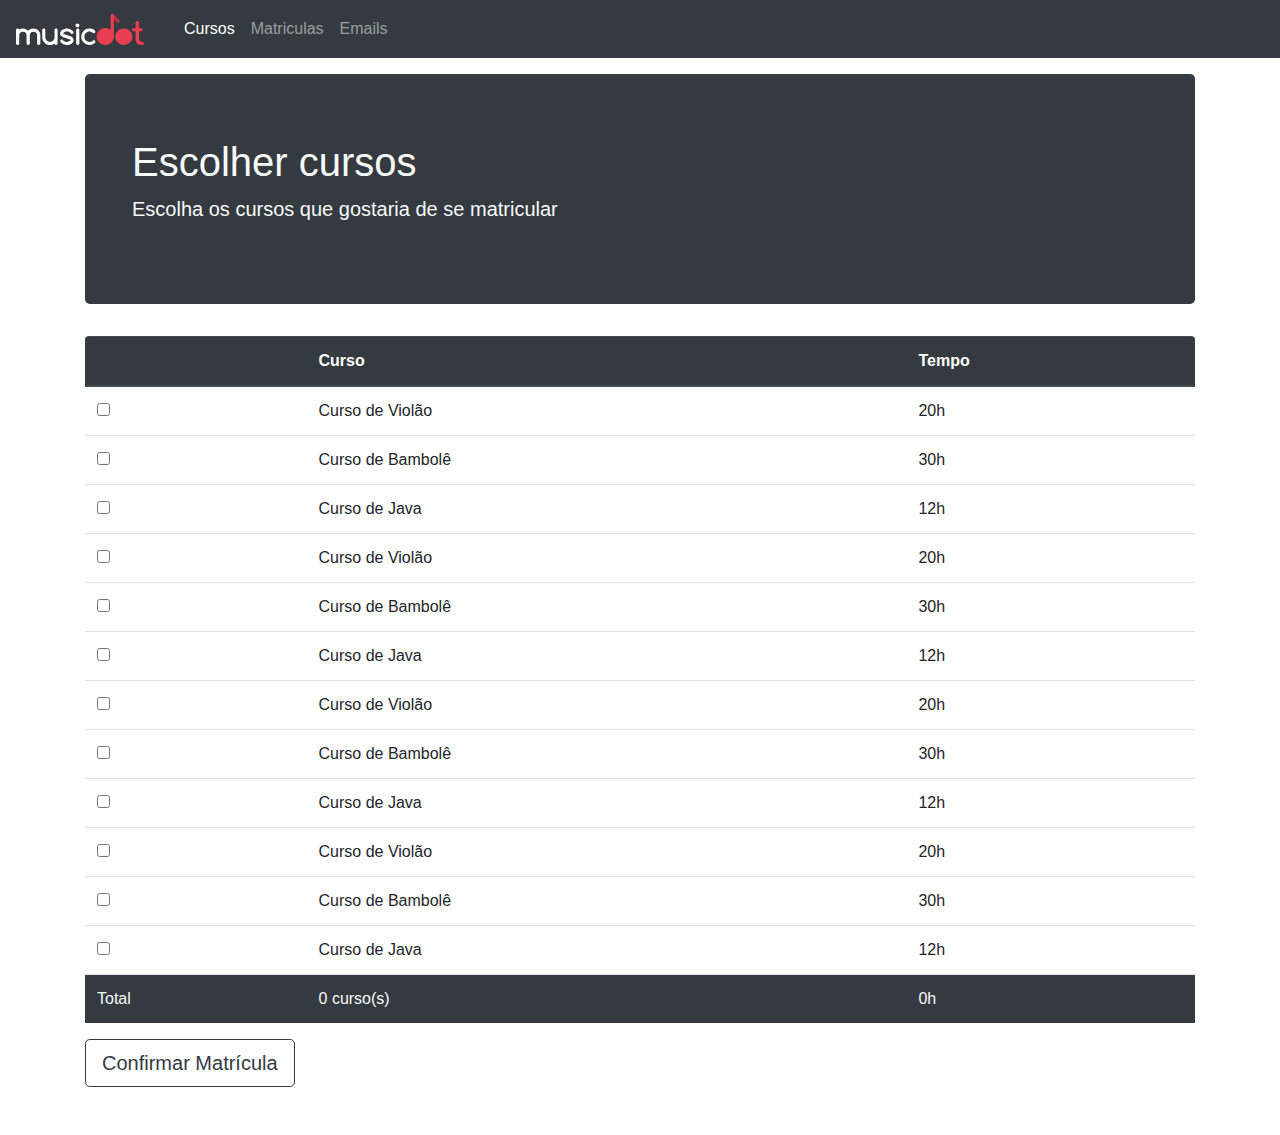
<file: pasta_raiz_do_projeto/matricula.html>
<!DOCTYPE html>
<html>

<head>
  <title>Matriculas</title>
  <meta charset="utf-8">
  <meta name="viewport" content="width=device-width">
  <link href="css/bootstrap.css" rel="stylesheet">
  <link href="css/matricula.css" rel="stylesheet">
  <link href="img/favicon.ico" rel="icon">
</head>

<body>
  <header class="header">
    <nav class="navbar navbar-expand-sm navbar-dark bg-dark">
      <a class="navbar-brand" href="index.html"><img class="header-navbar-logo" src="img/m
usicdot-logo-light.svg" alt="Logo da Musicdot"></a>
      <button class="navbar-toggler" type="button" data-toggle="collapse" data-target="#na
vbarSupportedContent" aria-controls="navbarSupportedContent" aria-expanded="false" aria-label="Tog
gle navigation">
        <span class="navbar-toggler-icon"></span>
      </button>
      <div class="collapse navbar-collapse" id="navbarSupportedContent">
        <ul class="navbar-nav mr-auto">
          <li class="nav-item active">
            <a class="nav-link" href="#">Cursos</a>
          </li>
          <li class="nav-item">
            <a class="nav-link" href="#">Matriculas</a>
          </li>
          <li class="nav-item">
            <a href="#" class="nav-link">Emails</a>
          </li>
        </ul>
      </div>
    </nav>
  </header>
  <main class="container mb-4">
    <div class="jumbotron bg-dark header-matricula text-light mt-3">
      <div class="container">
        <h1>Escolher cursos</h1>
        <p class="lead">Escolha os cursos que gostaria de se matricular</p>
      </div>
    </div>
    <table class="table table-hover rounded-top">
      <thead class="thead-dark">
        <tr>
          <th scope="col"></th>
          <th scope="col">Curso</th>
          <th scope="col">Tempo</th>
        </tr>
      </thead>
      <tbody>
        <tr>
          <td><input onclick="adicionaCurso(this)" type="checkbox" name="curso" value="20"></td>
          <td>Curso de Violão</td>
          <td>20h</td>
        </tr>
        <tr>
          <td><input onclick="adicionaCurso(this)" type="checkbox" name="curso" value="30"></td>
          <td>Curso de Bambolê</td>
          <td>30h</td>
        </tr>
        <tr>
          <td><input onclick="adicionaCurso(this)" type="checkbox" name="curso" value="12"></td>
          <td>Curso de Java</td>
          <td>12h</td>
        </tr>
        <tr>
          <td><input onclick="adicionaCurso(this)" type="checkbox" name="curso" value="20"></td>
          <td>Curso de Violão</td>
          <td>20h</td>
        </tr>
        <tr>
          <td><input onclick="adicionaCurso(this)" type="checkbox" name="curso" value="30"></td>
          <td>Curso de Bambolê</td>
          <td>30h</td>
        </tr>
        <tr>
          <td><input onclick="adicionaCurso(this)" type="checkbox" name="curso" value="12"></td>
          <td>Curso de Java</td>
          <td>12h</td>
        </tr>
        <tr>
          <td><input onclick="adicionaCurso(this)" type="checkbox" name="curso" value="20"></td>
          <td>Curso de Violão</td>
          <td>20h</td>
        </tr>
        <tr>
          <td><input onclick="adicionaCurso(this)" type="checkbox" name="curso" value="30"></td>
          <td>Curso de Bambolê</td>
          <td>30h</td>
        </tr>
        <tr>
          <td><input onclick="adicionaCurso(this)" type="checkbox" name="curso" value="12"></td>
          <td>Curso de Java</td>
          <td>12h</td>
        </tr>
        <tr>
          <td><input onclick="adicionaCurso(this)" type="checkbox" name="curso" value="20"></td>
          <td>Curso de Violão</td>
          <td>20h</td>
        </tr>
        <tr>
          <td><input onclick="adicionaCurso(this)" type="checkbox" name="curso" value="30"></td>
          <td>Curso de Bambolê</td>
          <td>30h</td>
        </tr>
        <tr>
          <td><input onclick="adicionaCurso(this)" type="checkbox" name="curso" value="12"></td>
          <td>Curso de Java</td>
          <td>12h</td>
        </tr>
        <tr class="bg-dark text-light">
          <td>Total</td>
          <td class="js-total-de-cursos">0 curso(s)</td>
          <td class="js-total-de-horas">0h</td>
        </tr>
      </tbody>
    </table>
    <button type="button" class="js-botao-matricula btn btn-outline-dark btn-lg mb-4">Confirmar Matrícula
    </button>
  </main>
  <script src="js/jquery.js"></script>
  <script src="js/bootstrap.js"></script>
  <script src="js/matricula.js"></script>
</body>

</html>
</file>
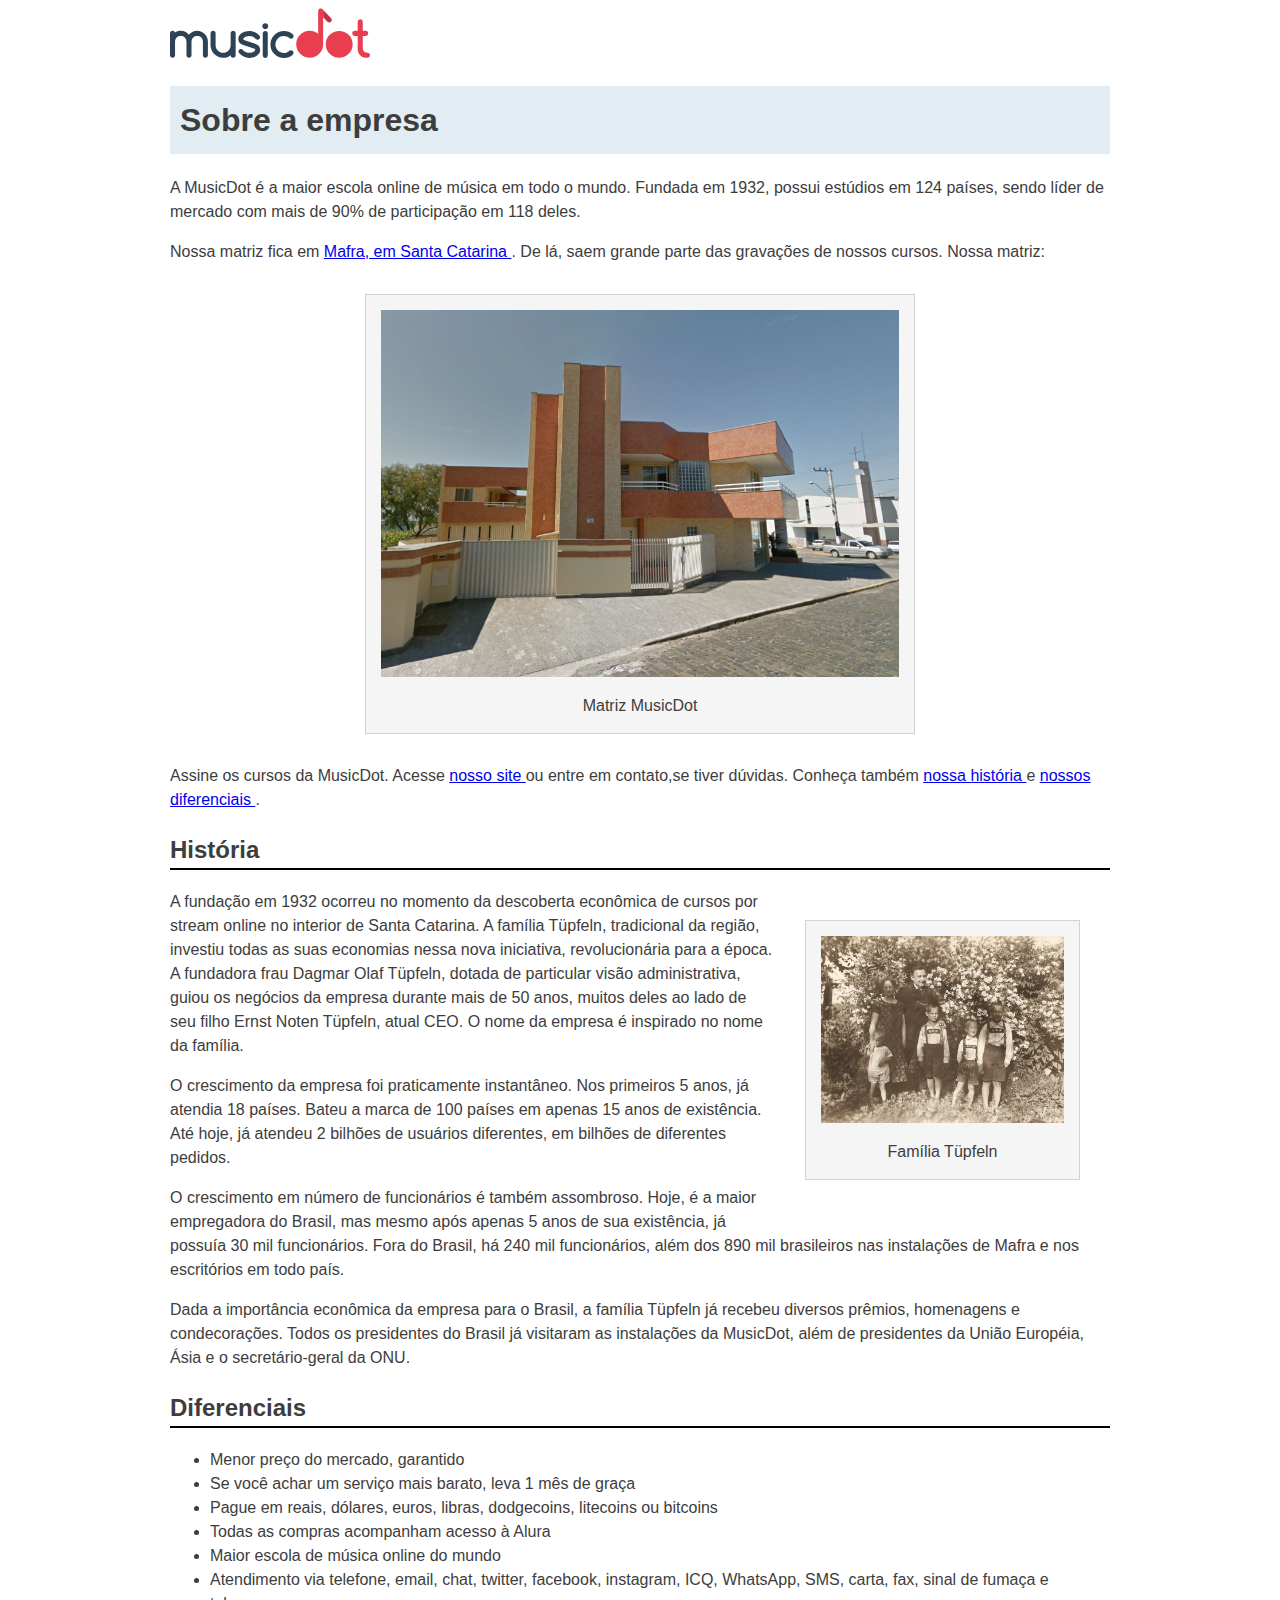
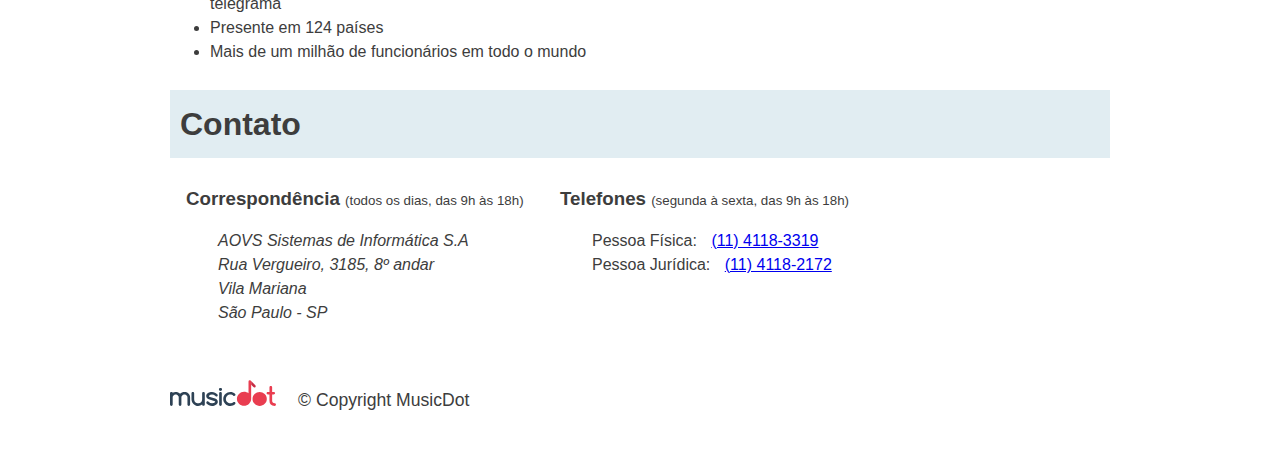
<file: pasta_raiz_do_projeto/sobre.html>
<!DOCTYPE html>
<html lang="pt-br">

<head>
  <meta charset="UTF-8">
  <meta name="viewport" content="width=device-width">
  <title>MusicDot | Sobre a empresa</title>
  <link href="img/favicon.ico" rel="icon">
  <link rel="stylesheet" href="css/sobre.css">
</head>

<body>

  <img src="img/logo.svg" alt="MusicDot">

  <h1 class="titulo"> Sobre a empresa </h1>

  <p>
    A MusicDot é a maior escola online de música em todo o mundo.
    Fundada em 1932, possui estúdios em 124 países, sendo líder de mercado com mais de 90% de
    participação em 118 deles.
  </p>

  <p>
    Nossa matriz fica em <a href="https://maps.google.com.br/?q=190,GabrielDequech,Mafra,SC" target="_blank"> Mafra, em Santa Catarina </a>. De lá, saem grande parte das gravações de nossos cursos. Nossa matriz:
  </p>

  <figure class="matriz-musicdot">
    <img src="img/matriz-musicdot.png" alt="Matriz da musicdot">
    <figcaption>
      Matriz MusicDot
    </figcaption>
  </figure>

  <p>
    Assine os cursos da MusicDot. Acesse <a href="index.html"> nosso site </a> ou entre em contato,se tiver dúvidas. Conheça também <a href="#historia"> nossa história </a> e <a href="#diferenciais"> nossos diferenciais </a>.
  </p>

  <h2 id="historia" class="subtitulo"> História </h2>

  <figure class="familia-tupfeln">
    <img src="img/familia-tupfeln.jpg" alt="Foto da família tüpfeln">
    <figcaption>Família Tüpfeln</figcaption>
  </figure>

  <p>
    A fundação em 1932 ocorreu no momento da descoberta econômica de cursos por stream online no interior de Santa Catarina. A família Tüpfeln, tradicional da região, investiu todas as suas economias nessa nova iniciativa, revolucionária para a época. A fundadora frau Dagmar Olaf Tüpfeln, dotada de particular visão
    administrativa, guiou os negócios da empresa durante mais de 50 anos, muitos deles ao lado de seu filho Ernst Noten Tüpfeln, atual CEO. O nome da empresa é inspirado no nome da família.
  </p>

  <p>
    O crescimento da empresa foi praticamente instantâneo. Nos primeiros 5 anos, já atendia 18 países.
    Bateu a marca de 100 países em apenas 15 anos de existência. Até hoje, já atendeu 2 bilhões de usuários diferentes, em bilhões de diferentes pedidos.
  </p>

  <p>
    O crescimento em número de funcionários é também assombroso. Hoje, é a maior empregadora do
    Brasil, mas mesmo após apenas 5 anos de sua existência, já possuía 30 mil funcionários. Fora do Brasil, há 240 mil funcionários, além dos 890 mil brasileiros nas instalações de Mafra e nos escritórios em todo país.
  </p>

  <p>
    Dada a importância econômica da empresa para o Brasil, a família Tüpfeln já recebeu diversos prêmios, homenagens e condecorações. Todos os presidentes do Brasil já visitaram as instalações da MusicDot, além de presidentes da União Européia, Ásia e o secretário-geral da ONU.
  </p>

  <h2 id="diferenciais" class="subtitulo"> Diferenciais </h2>
  <ul>
    <li> Menor preço do mercado, garantido </li>
    <li> Se você achar um serviço mais barato, leva 1 mês de graça </li>
    <li> Pague em reais, dólares, euros, libras, dodgecoins, litecoins ou bitcoins </li>
    <li> Todas as compras acompanham acesso à Alura </li>
    <li> Maior escola de música online do mundo </li>
    <li> Atendimento via telefone, email, chat, twitter, facebook, instagram, ICQ, WhatsApp, SMS, carta, fax, sinal de fumaça e telegrama </li>
    <li> Presente em 124 países </li>
    <li> Mais de um milhão de funcionários em todo o mundo </li>
  </ul>

  <h2 class="titulo"> Contato </h2>
  <div class="contato__secao">
    <h3 class="contato__subtitulo"> Correspondência </h3>
    <small> (todos os dias, das 9h às 18h) </small>

    <address class="contato__info">
      AOVS Sistemas de Informática S.A
      <br>
      Rua Vergueiro, 3185, 8º andar
      <br>
      Vila Mariana
      <br>
      São Paulo - SP
    </address>
  </div>

  <div id="contato" class="contato__secao contato__secao--telefone">
    <h3 class="contato__subtitulo"> Telefones </h3>
    <small> (segunda à sexta, das 9h às 18h) </small>

    <dl class="contato__info">
      <div>
        <dt class="contato__info-titulo"> Pessoa Física: </dt>
        <dd class="contato__info-descricao"> <a href="tel://114118-3319"> (11) 4118-3319 </a> </dd>
      </div>

      <div>
        <dt class="contato__info-titulo"> Pessoa Jurídica: </dt>
        <dd class="contato__info-descricao"> <a href="tel://114118-2172"> (11) 4118-2172 </a> </dd>
      </div>
    </dl>
  </div>

  <footer class="rodape">
    <img src="img/logo.svg" alt="Logo da musicdot" class="rodape__logo">
    <p class="rodape__copyright"> &copy; Copyright MusicDot </p>
  </footer>

</body>

</html>
</file>
<file: pasta_raiz_do_projeto/css/matricula.css>
.header-navbar-logo {
  width: 8rem;
  margin-right: 1rem;
}

.header-matricula h1 {
  font-weight: 300;
}

.rounded-top {
  overflow: hidden;
}
</file>
<file: pasta_raiz_do_projeto/css/sobre.css>
body {
  width: 80%;
  max-width: 940px;
  margin-left: auto;
  margin-right: auto;
  font-size: 16px;
  line-height: 1.5;
  font-family: Helvetica, Lucida Grande, sans-serif;
  color: #3d3d3d;
}

.titulo {
  padding: 10px;
  font-size: 32px;
  background-color: #e1edf2;
}

.subtitulo {
  border-bottom: 2px solid black;
}

figure {
  max-width: 100%;
  box-sizing: border-box;
  margin: 30px;
  padding: 15px;
  text-align: center;
  background-color: whitesmoke;
  border: 1px solid lightgrey;
}

figcaption {
  margin-top: 10px;
}

.matriz-musicdot {
  width: 550px;
  margin-left: auto;
  margin-right: auto;
}

.familia-tupfeln {
  width: 275px;
  float: right;
}

figure img {
  width: 100%;
}

.contato__subtitulo {
  display: inline;
}

.contato__secao {
  display: inline-block;
  vertical-align: top;
  margin-left: 16px;
}

.contato__secao--telefone {
  margin-left: 32px;
}

.contato__info {
  margin: 16px 0 24px;
  padding-left: 32px;
}

.contato__info-titulo,
.contato__info-descricao {
  display: inline;
}

.contato__info-descricao {
  margin-left: 10px;
}

.rodape {
  padding: 1.75em 0;
  font-size: 1.1rem;
}

.rodape__logo {
  width: 6em;
}

.rodape__copyright {
  display: inline;
  margin-left: 1em;
}

@media (max-width: 850px) {
  .contato__secao {
    display: block;
    margin-left: 1em;
  }
}

@media (max-width: 622px) {
  .familia-tupfeln {
    float: none;
    margin: 0 auto;
  }
}

@media (max-width: 446px) {
  .contato__subtitulo {
    display: block;
    margin-bottom: 0;
  }

  .contato__info {
    padding-left: 5px;
    font-size: 0.92em;
    border-left: 2px solid lightgray;
  }

  .rodape {
    font-size: 0.92em;
  }
}

@media (max-width: 342px) {
  .contato__info-descricao {
    display: block;
    margin-left: 1em;
  }
}
</file>
